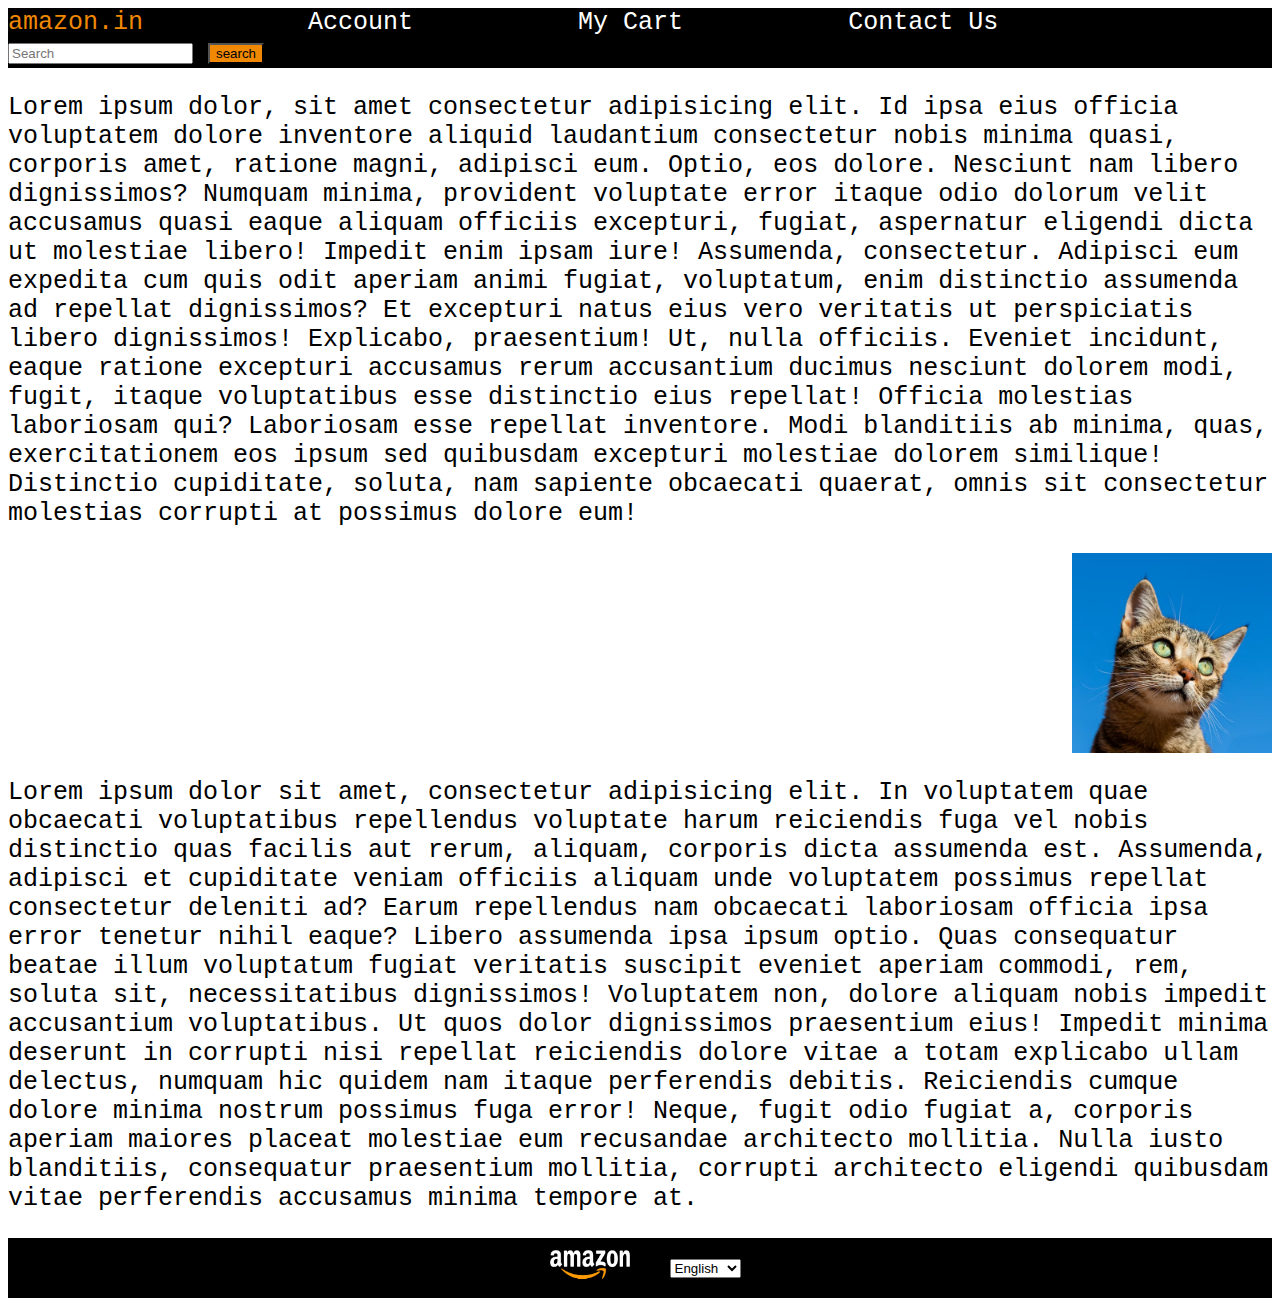
<file: amazon header/index.html>
<!DOCTYPE html>
<html lang="en">
<head>
    <meta charset="UTF-8">
    <meta name="viewport" content="width=device-width, initial-scale=1.0">
    <title>header amazon</title>
    <link rel="stylesheet" href="./style.css">
</head>
<body>
    <header id = "head">
        <span id="heading">
            amazon.in
        </span>
        <a href="">Account</a>
        <a href="">My Cart</a>
        <a href="">Contact Us</a>
        <input type = "text" placeholder="Search">
        <button type="submit">search</button>
    </header>
    <p>Lorem ipsum dolor, sit amet consectetur adipisicing elit. Id ipsa eius officia voluptatem dolore inventore aliquid laudantium consectetur nobis minima quasi, corporis amet, ratione magni, adipisci eum. Optio, eos dolore.
    Nesciunt nam libero dignissimos? Numquam minima, provident voluptate error itaque odio dolorum velit accusamus quasi eaque aliquam officiis excepturi, fugiat, aspernatur eligendi dicta ut molestiae libero! Impedit enim ipsam iure!
    Assumenda, consectetur. Adipisci eum expedita cum quis odit aperiam animi fugiat, voluptatum, enim distinctio assumenda ad repellat dignissimos? Et excepturi natus eius vero veritatis ut perspiciatis libero dignissimos! Explicabo, praesentium!
    Ut, nulla officiis. Eveniet incidunt, eaque ratione excepturi accusamus rerum accusantium ducimus nesciunt dolorem modi, fugit, itaque voluptatibus esse distinctio eius repellat! Officia molestias laboriosam qui? Laboriosam esse repellat inventore.
    Modi blanditiis ab minima, quas, exercitationem eos ipsum sed quibusdam excepturi molestiae dolorem similique! Distinctio cupiditate, soluta, nam sapiente obcaecati quaerat, omnis sit consectetur molestias corrupti at possimus dolore eum!</p>
    <div id="s2" class="class1"></div>
    <p>Lorem ipsum dolor sit amet, consectetur adipisicing elit. In voluptatem quae obcaecati voluptatibus repellendus voluptate harum reiciendis fuga vel nobis distinctio quas facilis aut rerum, aliquam, corporis dicta assumenda est.
    Assumenda, adipisci et cupiditate veniam officiis aliquam unde voluptatem possimus repellat consectetur deleniti ad? Earum repellendus nam obcaecati laboriosam officia ipsa error tenetur nihil eaque? Libero assumenda ipsa ipsum optio.
    Quas consequatur beatae illum voluptatum fugiat veritatis suscipit eveniet aperiam commodi, rem, soluta sit, necessitatibus dignissimos! Voluptatem non, dolore aliquam nobis impedit accusantium voluptatibus. Ut quos dolor dignissimos praesentium eius!
    Impedit minima deserunt in corrupti nisi repellat reiciendis dolore vitae a totam explicabo ullam delectus, numquam hic quidem nam itaque perferendis debitis. Reiciendis cumque dolore minima nostrum possimus fuga error!
    Neque, fugit odio fugiat a, corporis aperiam maiores placeat molestiae eum recusandae architecto mollitia. Nulla iusto blanditiis, consequatur praesentium mollitia, corrupti architecto eligendi quibusdam vitae perferendis accusamus minima tempore at.</p>
    <div id="footer">
        <div id="image"></div>
        <select name="language">
            <option value="English">English</option>
            <option value="Hindi">Hindi</option>
            <option value="Punjabi">Punjabi</option>
            <option value="Russian">Russian</option>
        </select>
    </div>
</body>
</html>
</file>
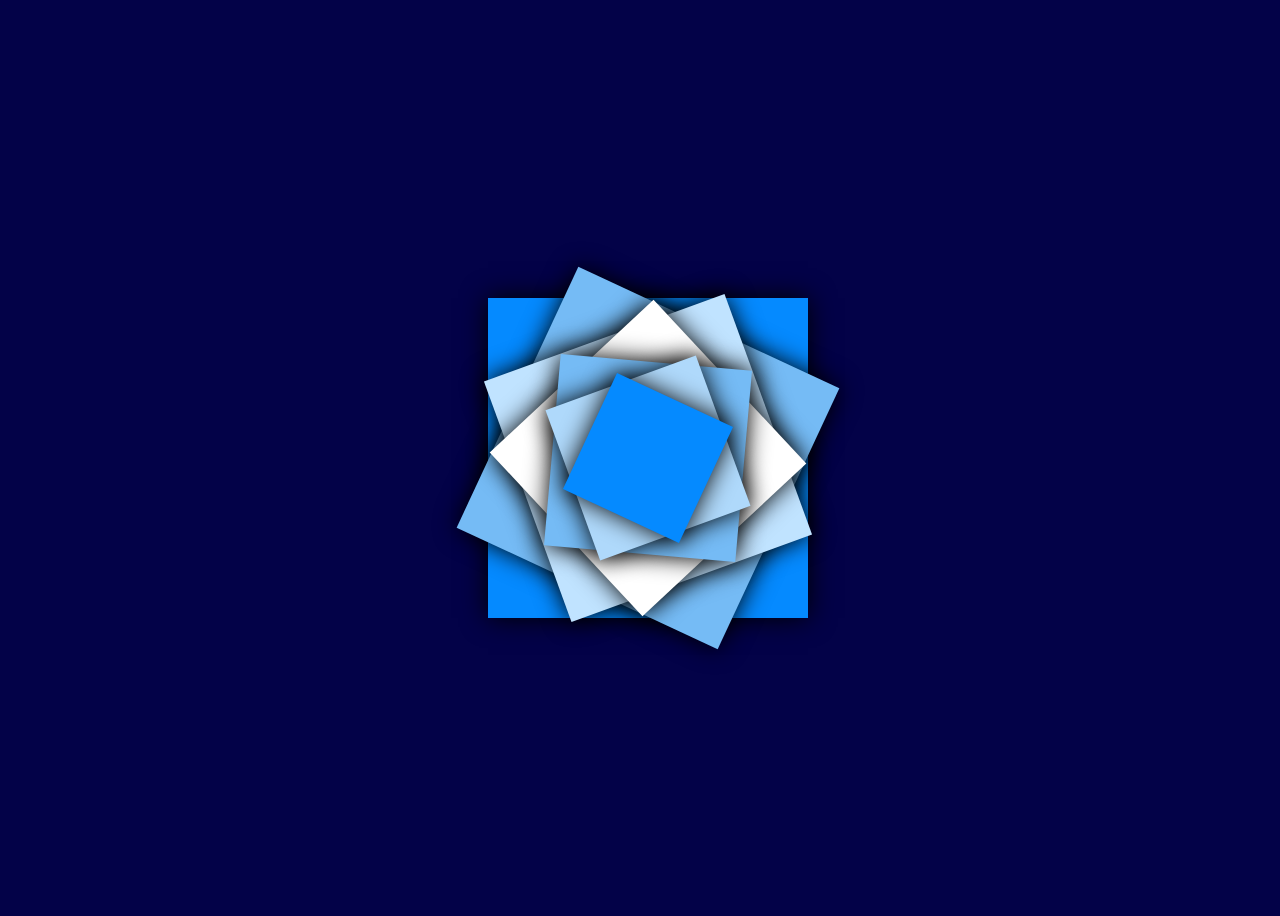
<file: illustration/index.html>
<!DOCTYPE html>
<html lang="en">
<head>
    <meta charset="UTF-8">
    <meta name="viewport" content="width=device-width, initial-scale=1.0">
    <title>illustration</title>
    <link rel="stylesheet" href="style.css">
</head>
<body>
    <div class="container">
        <div id="box1"></div>
        <div id="box2"></div>
        <div id="box3"></div>
        <div id="box4"></div>
        <div id="box5"></div>
        <div id="box6"></div>
        <div id="box7"></div>
    </div>
</body>
</html>
</file>
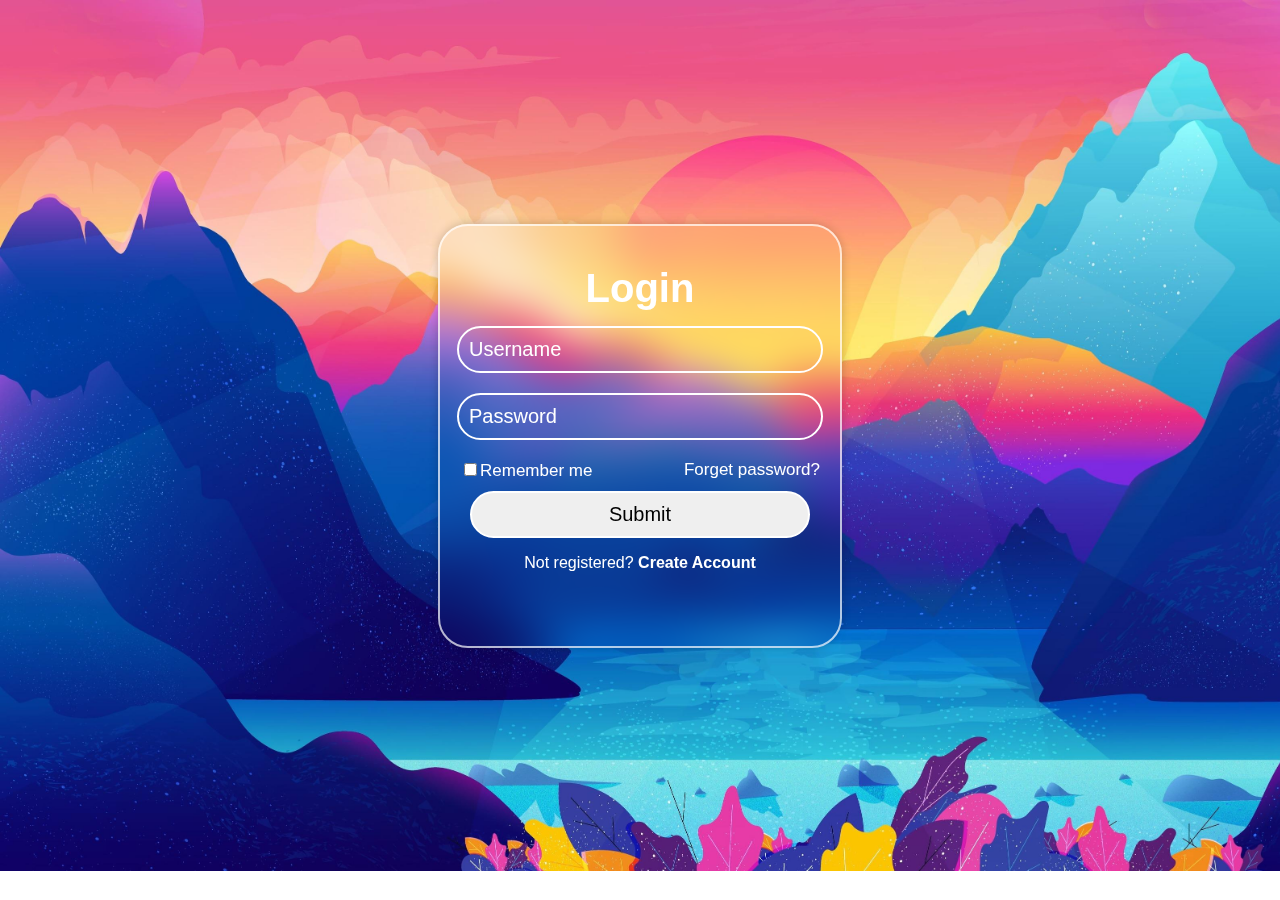
<file: login page/index.html>
<!DOCTYPE html>
<html lang="en">
<head>
    <meta charset="UTF-8">
    <meta name="viewport" content="width=device-width, initial-scale=1.0">
    <title>Document</title>
    <link rel="stylesheet" href="css.css">
</head>
<body>
    <div class="box">
        <h1>Login</h1>
        <div class="text">
            <input id="input_box" type="text" placeholder="Username" required>
        </div>
        <div class="text">
            <input id="input_box" type="text" placeholder="Password" required>
        </div>
        <div id="box">
            <label><input type="checkbox">Remember me</label>
            <a href="#">Forget password?</a>
        </div>
        <button>Submit</button>
        <p>Not registered?
        <a href="#">Create Account</a></p>
    </div>
</body>
</html>
</file>
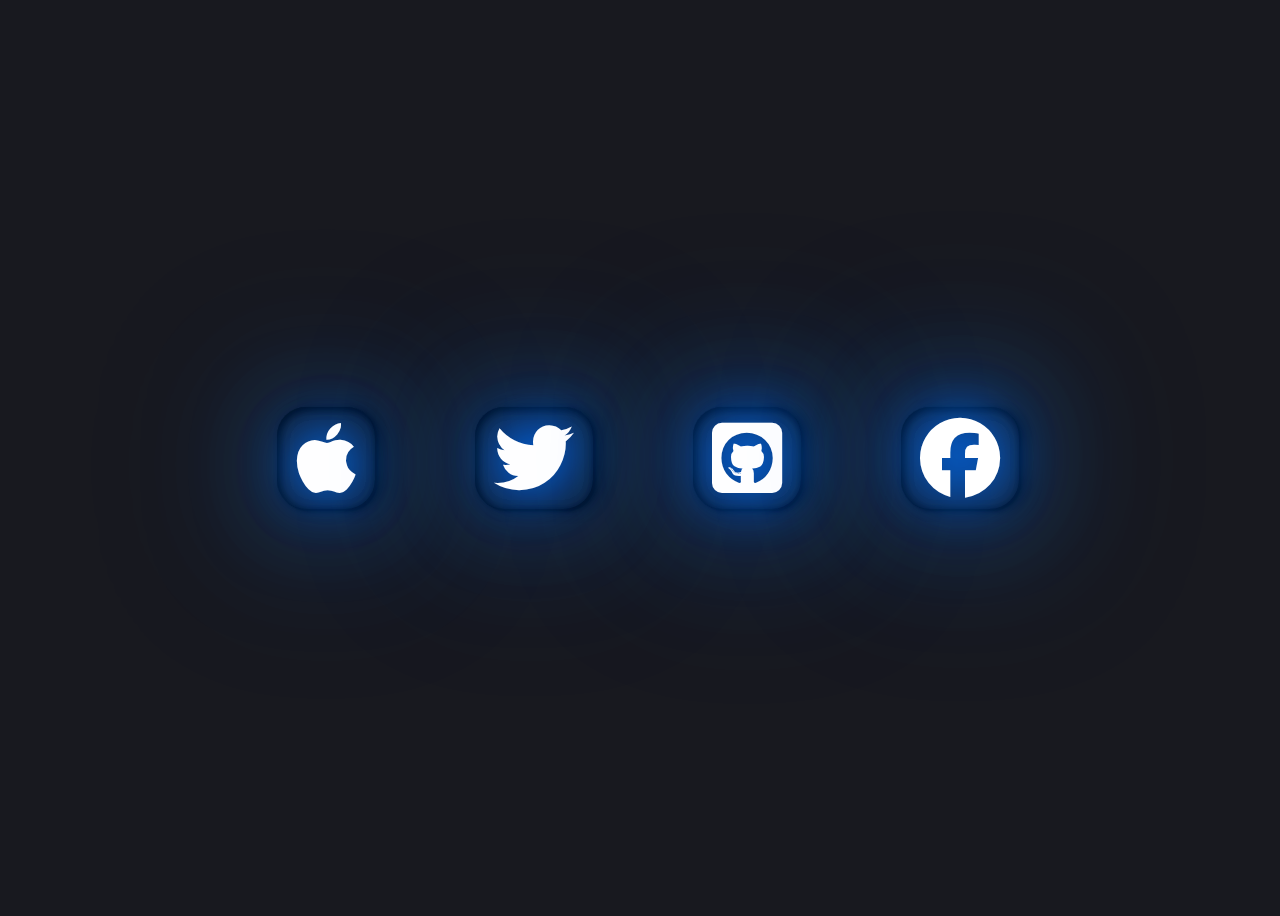
<file: neon icon/index.html>
<!DOCTYPE html>
<html lang="en">
<head>
    <meta charset="UTF-8">
    <meta name="viewport" content="width=device-width, initial-scale=1.0">
    <title>Document</title>
    <link rel="stylesheet" href="https://cdnjs.cloudflare.com/ajax/libs/font-awesome/6.4.2/css/all.min.css"/>
    <link rel="stylesheet" href="style.css">
</head>
<body>
    <div class="container">
        <i class="fab fa-apple" id="apple"></i>
        <i class="fab fa-twitter" id="twitter"></i>
        <i class="fab fa-github-square github" id="github"></i>
        <i class="fab fa-facebook" id="facebook"></i>
    </div>  
</body>
</html>
</file>
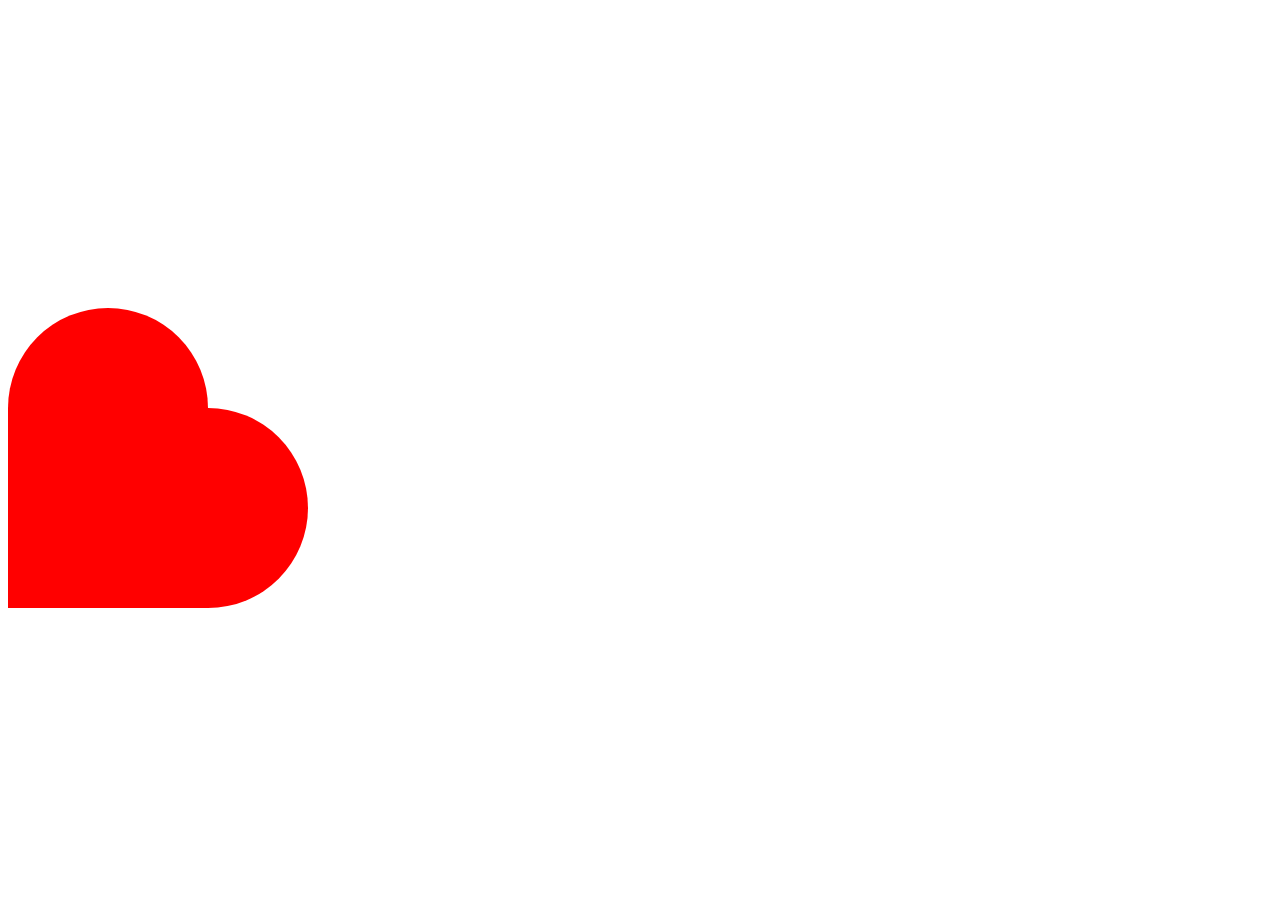
<file: heart/hello.html>
<!DOCTYPE html>
<html lang="en">
<head>
    <meta charset="UTF-8">
    <meta name="viewport" content="width=<device-width>, initial-scale=1.0">
    <title>Document</title>
    <link rel="stylesheet" href ="./hello.css"
</head>
<body>
    <div id="box1"></div>
    <div id="box2"></div>
    <div id="box3"></div>
 
</body>
</html>
</file>
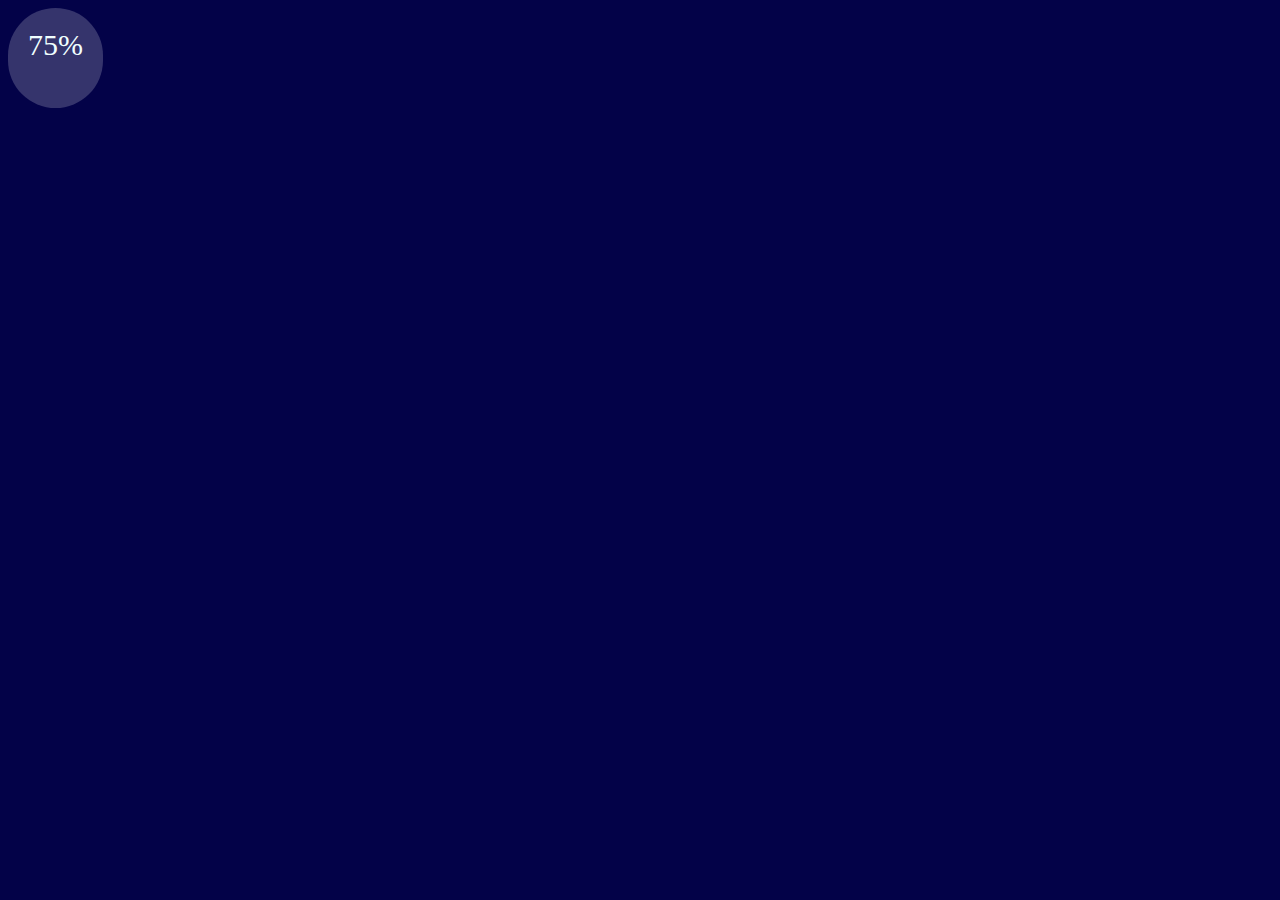
<file: progress_bar/progress.html>
<!DOCTYPE html>
<html lang="en">
<head>
    <meta charset="UTF-8">
    <meta name="viewport" content="width=device-width, initial-scale=1.0">
    <title>progress bar</title>
    <link rel="stylesheet" href="./style.css">
</head>
<body>
    <div>75%</div>
</body>
</html>
</file>
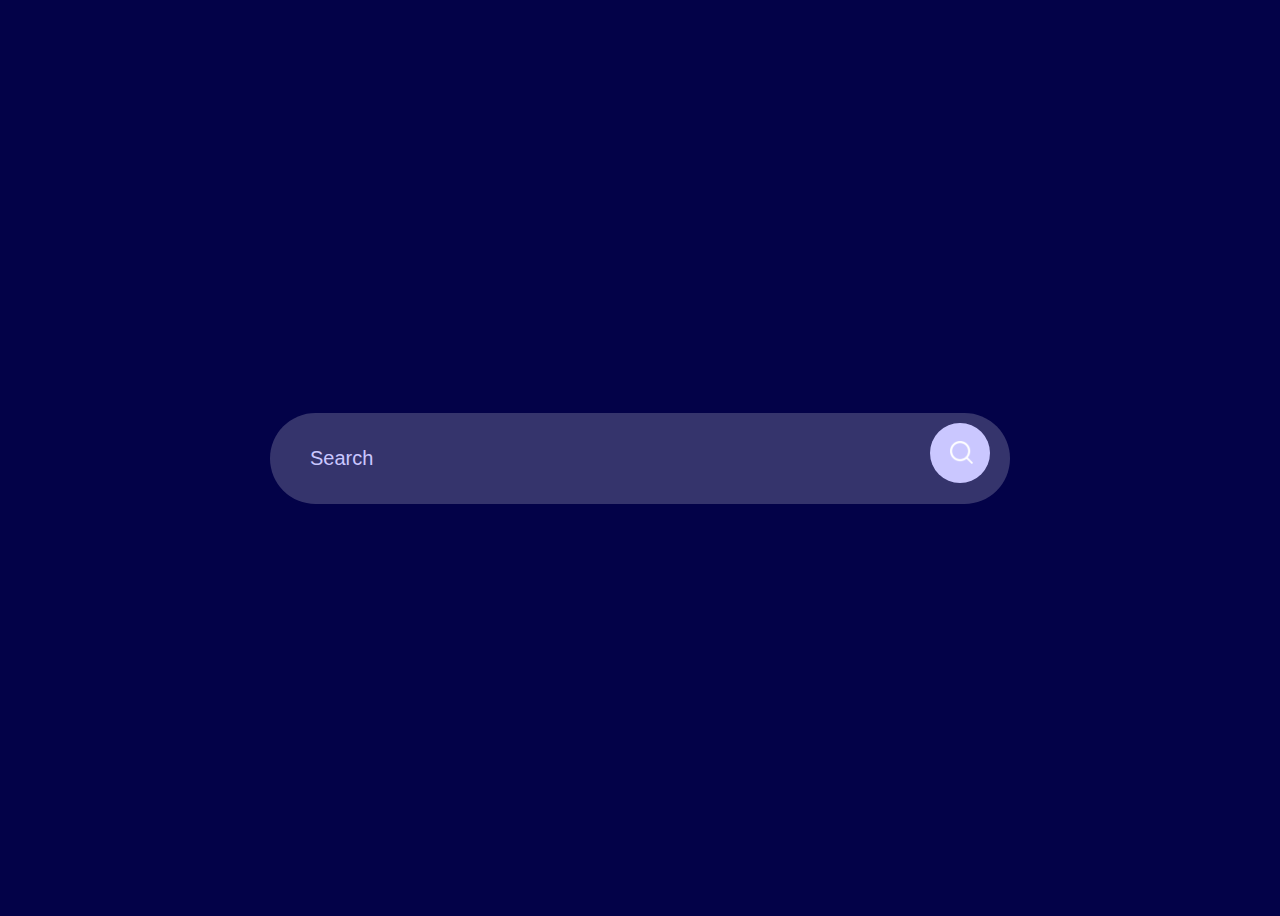
<file: Search_bar/index1.html>
<!DOCTYPE html>
<html lang="en">
<head>
    <meta charset="UTF-8">
    <meta http-equiv="X-UA-Compatible" content="IE=edge">
    <meta name="viewport" content="width=device-width, initial-scale=1.0">
    <title>sreach box</title>
    <link rel="stylesheet" href="./css.css">
</head>
<body>
    <div class = "search">
    <form action="" method="" class="search-bar">
        <input type = "text" placeholder="Search">
        <button type="submit"><img src = "search.png" alt=""></button>
    </form>
    </div>
</body>
</html>
</file>
<file: amazon header/style.css>
body{
    font-family: Courier, monospace ;
    font-size: 25px;
    min-height: 1000px;
    display: flex;
    flex-direction: column;
}
header{
    background-color: black;
    height: 60px;
    position: sticky;
    top: 0px;
}
button{
    background-color: #f08804;
}
#heading{
    color: #f08804;
    padding-right: 150px;
}
a{
    text-decoration: none;
    color: white;
    padding-right: 150px;
}

#footer{
    margin-top: auto;
    height: 60px;
    background-color: black;
    display: flex;
    flex-direction: row;
    justify-content: center;
    align-items: center;
    


}

#image{
    width: 100px;
    height: 40px;
    background-image: url("Amazon-Logo-Font-1-scaled.jpg");
    background-size: cover;
    margin-right: 30px;
}

.class1{
    height: 200px;
    width: 200px;
    background-color: blueviolet;
    background-image: url("photo-1574158622682-e40e69881006.avif");
    background-size: cover;
    margin-left: auto;
    position: sticky;
    top: 70px;
    /* z-index: -1; */
}
</file>
<file: illustration/style.css>
body{
    height: 100vh;
    width: 100vw;
    background-color: rgb(3, 2, 72);
}

.container{
    height: 100vh;
    width: 100vw;
    display: flex;
    justify-content: center;
    align-items: center;
}
#box1{
    background-color:rgb(5, 138, 255);
    height: 20em;
    width: 20em;
}
#box2{
    background-color:rgb(117, 187, 245);
    height: 18em;
    width: 18em;
     position: absolute;
     transform: rotate(25deg);
}

#box3{
    background-color:rgb(192, 227, 255);
    height: 16em;
    width: 16em;
     position: absolute;
     transform: rotate(70deg);
}

#box4{
    background-color:rgb(255, 255, 255);
    height: 14em;
    width: 14em;
     position: absolute;
     transform: rotate(47deg);
}
#box5{
    background-color:rgb(117, 187, 245);
    height: 12em;
    width: 12em;
     position: absolute;
     transform: rotate(5deg);
}
#box6{
    background-color:rgb(175, 217, 251);
    height: 10em;
    width: 10em;
     position: absolute;
     transform: rotate(70deg);
}
#box7{
    background-color:rgb(5, 138, 255);
    height: 8em;
    width:8em;
    position: absolute;
    transform: rotate(25deg);
} 
#box1, #box2, #box3, #box4, #box5, #box6, #box7{
    box-shadow: 0px 0px 25px #000;
    animation: animate 6s ease-in alternate infinite;
}
@keyframes animate {
   to{
    transform: rotate(360deg);
   } 
}
</file>
<file: login page/css.css>
body{
    min-height: 95vh;
    display: flex;
    align-items: center;
    justify-content: center;
    flex-direction: column;
    background-image: url(background2.jpg);
    background-size: cover;
    background-repeat: no-repeat;
    font-family: sans-serif;
}
h1{
    font-size: 40px;
    text-align: center;
    color: white;
    margin-top: 20px;
    margin-bottom: 5px;
}

.box{
    width: 400px;
    height: 400px;
    background-color:transparent;
    backdrop-filter: blur(20px);
    display: flex;
    flex-direction: column;
    align-items: center;
    padding-top: 20px;
    border: 2px solid rgba(255, 255, 255, 0.697);
    border-radius: 30px;
    box-shadow: 0 0 10px rgba(0, 0, 0, 0.2);
}

.text{
    width: 380px;
    text-align: center;
    padding: 10px 10px;
}
#input_box{
    padding: 10px 10px;
    font-size: 20px;
    width: 90%;
    border-radius: 40px;
    background: transparent;
    border: 2px solid white;
}
#input_box::placeholder{
    color: white;
}

#box{
    display: flex;
    width: 90%;
    justify-content: space-between;
    padding: 10px 15px;
    color: white;
    font-size: 17px;
}

#box a{
    text-decoration: none;
    color: white;
}

#box a:hover{
    text-decoration: underline;
}

button{
    width: 85%;
    font-size: 20px;
    border-radius: 40px;
    padding: 10px;
    border: 2px solid white;
}

p{
    color: white;
}
p a{
    text-decoration: none;
    color: white;
    font-weight: 600;
}
p a:hover{
    text-decoration: underline;
}
</file>
<file: neon icon/style.css>
body{
    height: 100vh;
    width: 100vw;
    background-color: #18191f;
}

.container{
    height: 100vh;
    width: 100vw;
    display: flex;
    justify-content: center;
    align-items: center;
}

#twitter, #github, #apple, #facebook{
    font-size: 80px;
    margin: 50px;
    color: #fff;
    box-shadow: 2px 2px 2px #00000080, 10px 1px 12px #00000080,
    2px 2px 10px #00000080, 2px 2px 3px #00000080, inset 2px 2px 10px #00000080,
    inset 2px 2px 10px #00000080, inset 2px 2px 10px #00000080,
    inset 2px 2px 10px #00000080;
    padding: 11px 19px;
    border-radius: 29px;
    text-shadow: 0 0 50px #0072ff, 0 0 100px #0072ff, 0 0 150px #0072ff,
    0 0 200px #0072ff;
    animation: animate 3s linear infinite;
}

@keyframes animate {
    from{
        filter: hue-rotate(0deg);
    }
    to{
        filter: hue-rotate(360deg);
    }
}
#twitter{
    animation-delay: 0.1s;
}
#github{
    animation-delay: 0.3s;
}
#facebook{
    animation-delay: 0.7s;
}
</file>
<file: heart/hello.css>
div{
    height: 200px;
    width: 200px;
    background-color: red;
}

#box1, #box2{
    border-radius: 50%;
}
#box2{
    position: relative;
    top: 100px;}

#box1{
    position: relative;
    top:400px;
    left: 100px;
}
</file>
<file: progress_bar/style.css>
body{
    background-color: rgb(3, 2, 72);
    display: flex;
    align-items: flex-start;
    justify-content: flex-start;
}
div{
    height:60px;
    border-radius: 60px;
    background-color: rgba(255, 255, 255, 0.2);
    
    padding:20px 20px;
    font-size: 30px;
    color: azure;
    /* display: flex;
    align-items: center; */
    text-align:end;
    animation: progressb 10s linear 0s infinite normal;
}
 
@keyframes progressb{
    /* 0%{
        width: 0%;
        background-color: rgb(11, 217, 11);
    }
    45%{
        width: 45%;
        background-color:rgb(41, 162, 236) ;
    }
    75%{
        width: 75%;
        background-color: rgb(246, 189, 1);
    }
    100%{
        width: 100%;
        background-color: red;
    } */
    to{
        width: 0%;
        filter: hue-rotate(0deg);
    }
    from{
        width: 100%;
        filter: hue-rotate(360deg);
    }
}



/* change 75% to actual % and add upload button and upload 4 of 10 pic and succesfully uploaded remark */
</file>
<file: Search_bar/css.css>
html{
    background-color: rgb(3, 2, 72);
    font-family: 'Courier New';
    border: 0;
    padding: 0;
    align-content: center;}
    
.search{
    width: 100%;
    min-height: 100vh;
    display: flex;
    align-items: center;
    justify-content: center;}

.search-bar{
    width: 100%;
    max-width: 700px;
    background-color: rgba(255, 255, 255, 0.2);
    display: flex;
    align-content: center;
    border-radius: 60px;
    padding: 10px 20px;
}

input {
    background: transparent;
    flex: 1;
    border: 0;
    outline: none;
    padding: 24px 20px;
    font-size: 20px;
    color: #cac7ff;

}

::placeholder{
    color: #cac7ff;
    font-size: 20px;
}

img{
    width: 25px;
}
button{
    border: 0;
    border-radius: 50%;
    width: 60px;
    height: 60px;
    background: #cac7ff;
    cursor: pointer;
}
</file>
